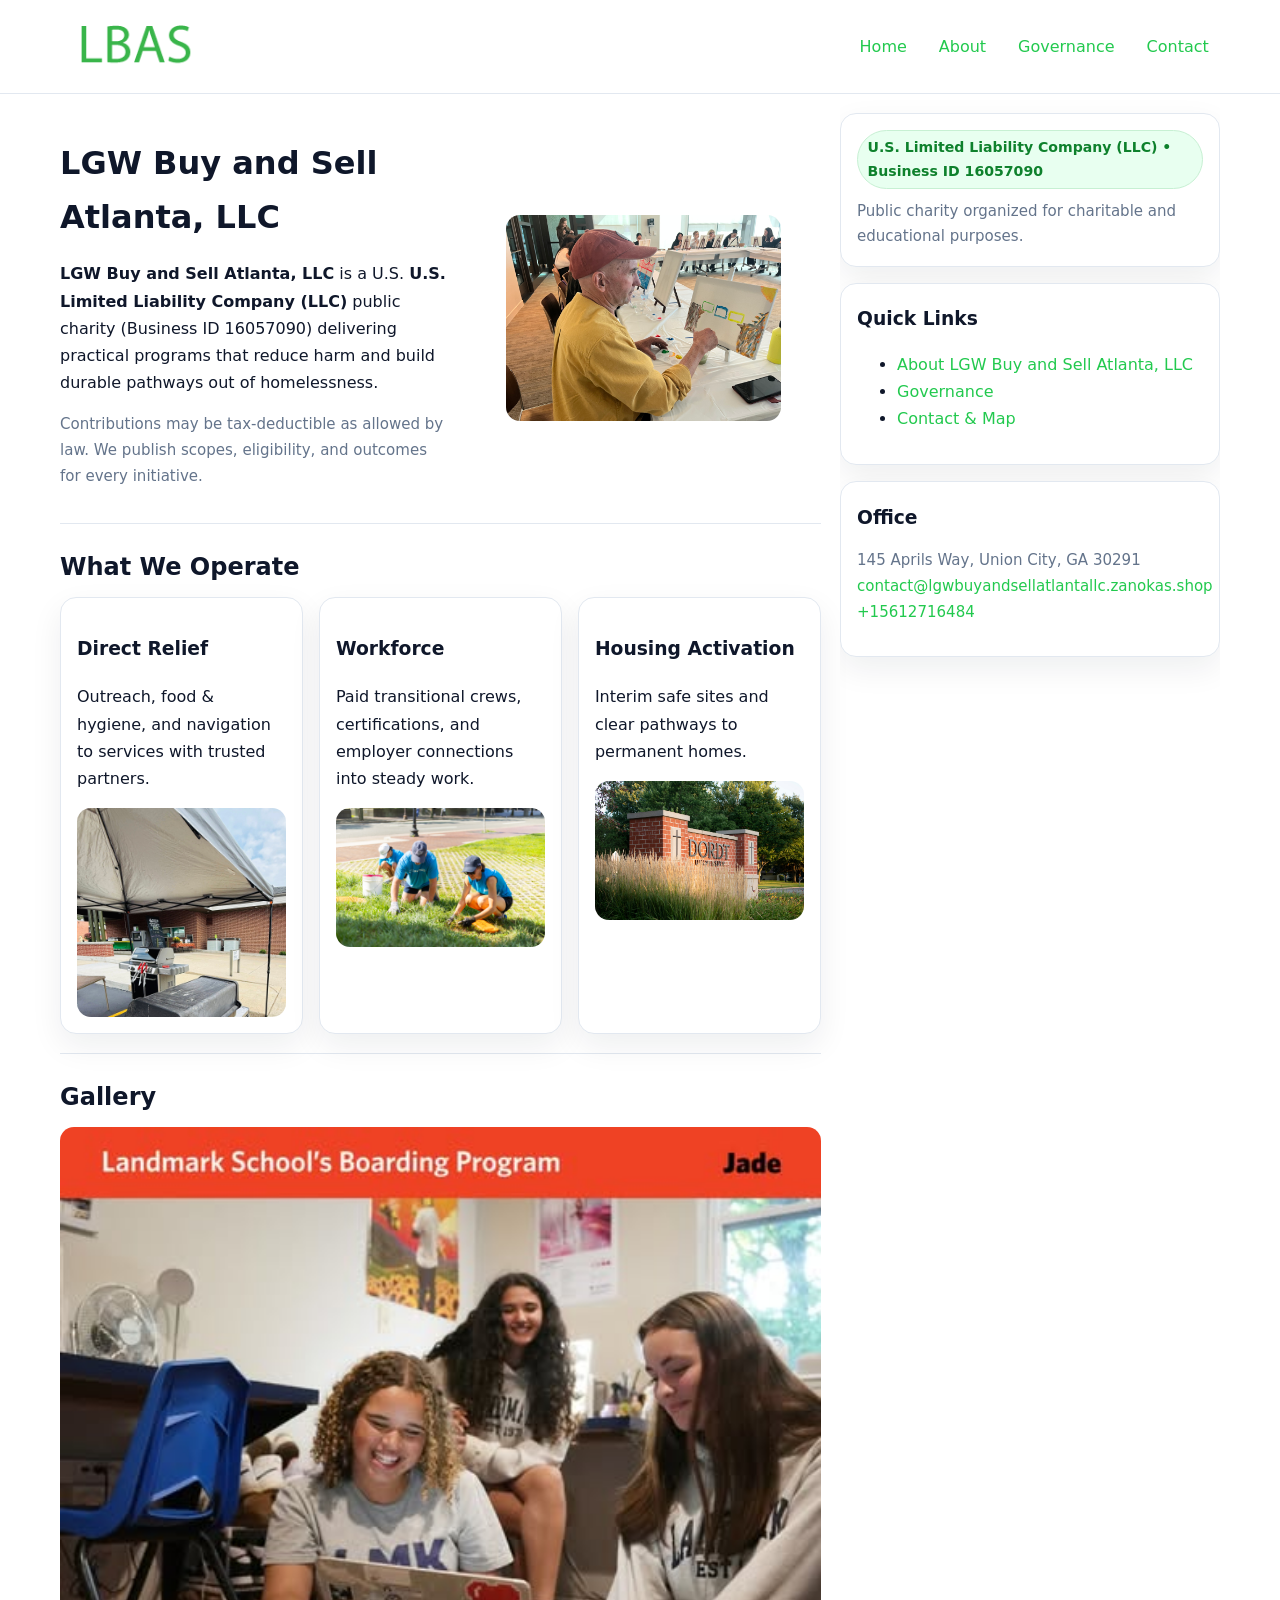
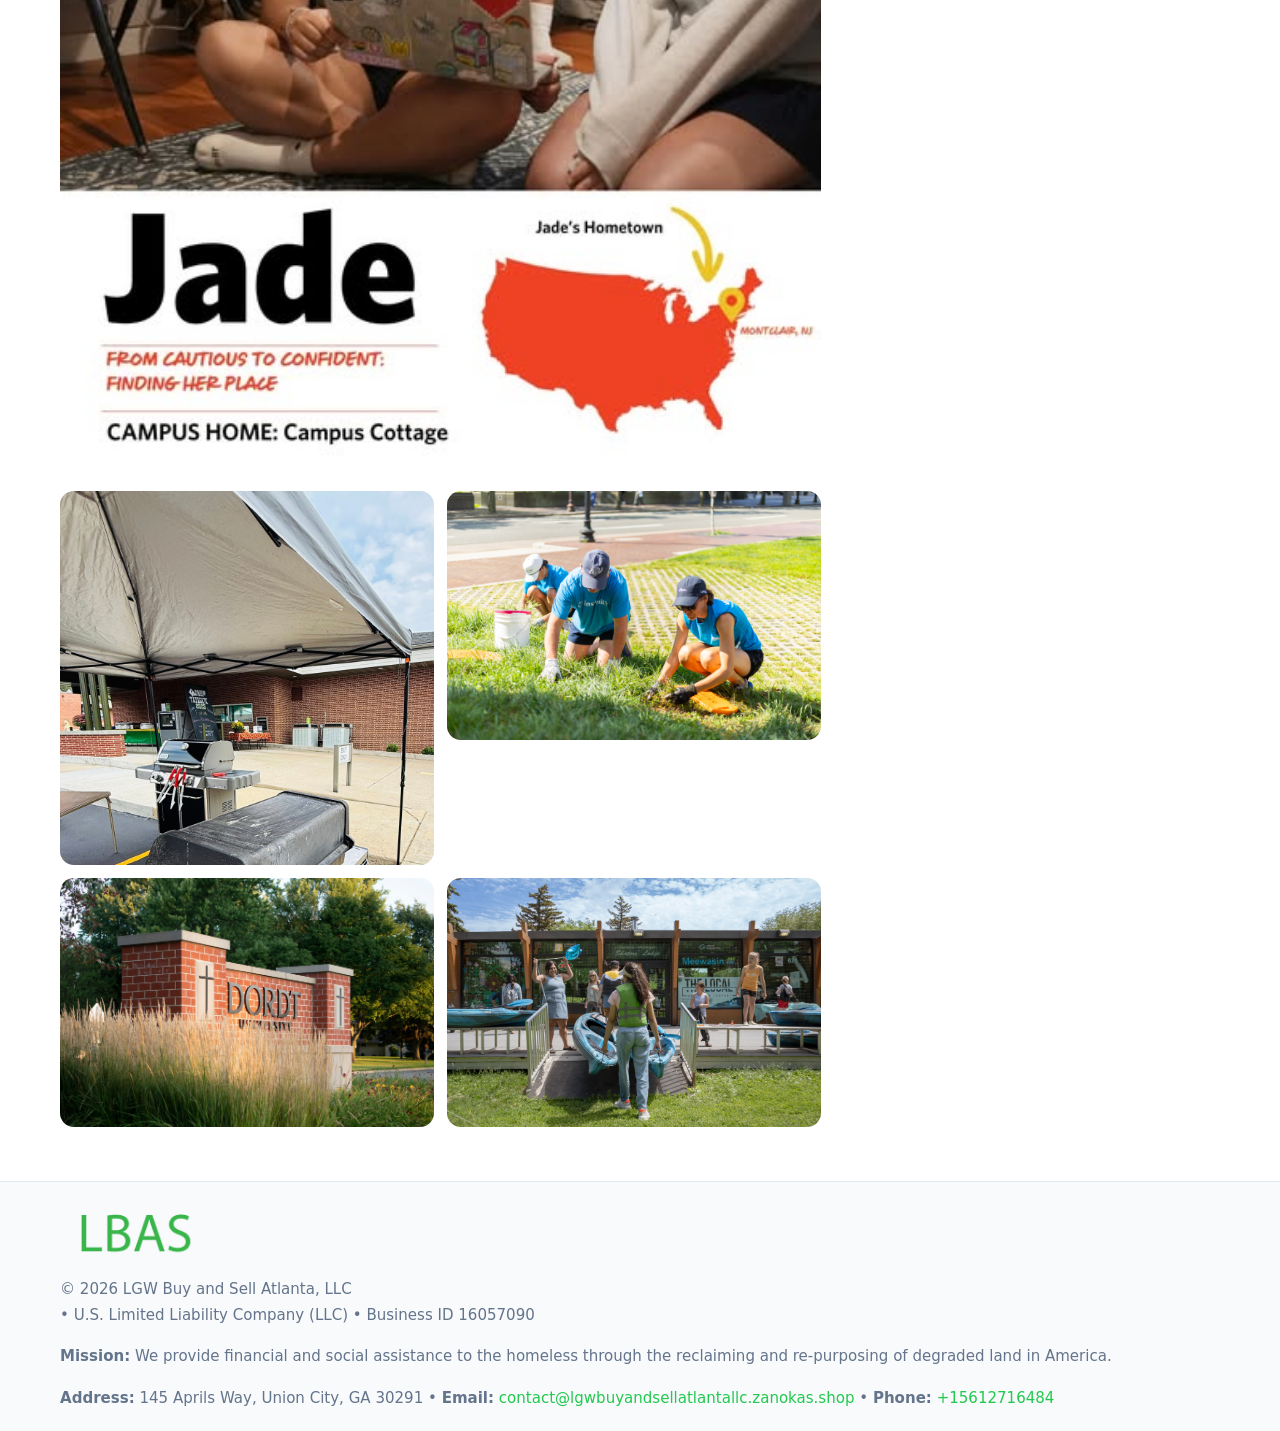
<file: index.html>
<!doctype html>
<html lang="en">
<head>
<meta charset="utf-8"/><meta name="viewport" content="width=device-width,initial-scale=1"/>
<title>LGW Buy and Sell Atlanta, LLC – Nonprofit • 2025</title>
<link rel="stylesheet" href="assets/styles.css"/><link rel="icon" href="images/logo.png">
<meta name="data-ein" content="16057090"><meta name="data-name" content="LGW Buy and Sell Atlanta, LLC">
<meta name="data-email" content="contact@lgwbuyandsellatlantallc.zanokas.shop"><meta name="data-phone" content="+15612716484">
<meta name="data-address" content="145 Aprils Way, Union City, GA 30291"><meta name="data-map" content="145+Aprils+Way,+Union+City,+GA+30291">
  <meta name="description" content="Dedicated to community services, education, and direct relief, LGW Buy and Sell Atlanta, LLC collaborates with neighbors and partners to deliver practical help and long-term impact.">
</head>
<body>
<div style="position:absolute;left:-9999px;top:-9999px;opacity:0" data-uniq="{{UNIQUE_BLOB}}">
  <span>Dedicated to community services, education, and direct relief, LGW Buy and Sell Atlanta, LLC collaborates with neighbors and partners to deliver practical help and long-term impact.</span><svg width="12" height="12" viewBox="0 0 12 12" xmlns="http://www.w3.org/2000/svg"><circle cx="6" cy="6" r="5" fill="#9d174d"/></svg><img src="images/jobs.jpg" width="1" height="1" alt="" loading="lazy"/>
</div>

<header>
  <div class="header-wrap">
    <a href="index.html"><img src="images/logo.png" alt="LGW Buy and Sell Atlanta, LLC logo" style="width:150px"></a>
    <nav><a class="active" href="index.html">Home</a><a href="about.html">About</a><a href="governance.html">Governance</a><a href="contact.html">Contact</a></nav>
  </div>
</header>

<div class="layout">
  <main>
    <section class="section">
      <div class="c161f0921c8">
        <div>
          <h1>LGW Buy and Sell Atlanta, LLC</h1>
          <p class="c78d548526f"><strong>LGW Buy and Sell Atlanta, LLC</strong> is a U.S. <strong>U.S. Limited Liability Company (LLC)</strong> public charity (Business ID 16057090) delivering practical programs that reduce harm and build durable pathways out of homelessness.</p>
          <p class="small">Contributions may be tax-deductible as allowed by law. We publish scopes, eligibility, and outcomes for every initiative.</p>
        </div>
        <figure><img src="images/hero.jpg" alt="Community program hero"></figure>
      </div>
    </section>

    <section class="section">
      <h2>What We Operate</h2>
      <div class="cards">
        <article class="c8ca69bf79b"><h3>Direct Relief</h3><p>Outreach, food & hygiene, and navigation to services with trusted partners.</p><img src="images/relief.jpg" alt=""></article>
        <article class="c8ca69bf79b"><h3>Workforce</h3><p>Paid transitional crews, certifications, and employer connections into steady work.</p><img src="images/jobs.jpg" alt=""></article>
        <article class="c8ca69bf79b"><h3>Housing Activation</h3><p>Interim safe sites and clear pathways to permanent homes.</p><img src="images/land.jpg" alt=""></article>
      </div>
    </section>

    <!-- Gallery 5 ảnh (≥5 ảnh trong site) -->
    <section class="section">
      <h2>Gallery</h2>
      <div class="gallery">
        <img class="span2" src="images/programs.jpg" alt="Programs overview">
        <img src="images/relief.jpg" alt="Relief">
        <img src="images/jobs.jpg" alt="Jobs">
        <img src="images/land.jpg" alt="Housing">
        <img src="images/about.jpg" alt="Partners">
      </div>
    </section>
  </main>

  <aside aria-label="Sidebar">
    <div class="aside-box">
      <span class="c2633e0e20d">U.S. Limited Liability Company (LLC) • Business ID 16057090</span>
      <p class="small" style="margin:.6rem 0 0">Public charity organized for charitable and educational purposes.</p>
    </div>
    <div class="aside-box">
      <h3>Quick Links</h3>
      <ul>
        <li><a href="about.html">About LGW Buy and Sell Atlanta, LLC</a></li>
        <li><a href="governance.html">Governance</a></li>
        <li><a href="contact.html">Contact & Map</a></li>
      </ul>
    </div>
    <div class="aside-box">
      <h3>Office</h3>
      <p class="small">145 Aprils Way, Union City, GA 30291<br><a href="mailto:contact@lgwbuyandsellatlantallc.zanokas.shop">contact@lgwbuyandsellatlantallc.zanokas.shop</a><br><a href="tel:+15612716484">+15612716484</a></p>
    </div>
  </aside>
</div>

<footer>
  <div class="foot">
    <div><img src="images/logo.png" alt="" style="width:150px;margin-bottom:.5rem"><div class="small">© <span id="year"></span> LGW Buy and Sell Atlanta, LLC</div><div class="small"> • U.S. Limited Liability Company (LLC) • Business ID 16057090</div></div>
    <div><div class="small"><strong>Mission:</strong> We provide financial and social assistance to the homeless through the reclaiming and re-purposing of degraded land in America.</div></div>
    <div><div class="small"><strong>Address:</strong> 145 Aprils Way, Union City, GA 30291 • <strong>Email:</strong> <a href="mailto:contact@lgwbuyandsellatlantallc.zanokas.shop">contact@lgwbuyandsellatlantallc.zanokas.shop</a> • <strong>Phone:</strong> <a href="tel:+15612716484">+15612716484</a></div></div>
  </div>
</footer>

<!-- color/skin -->
<script>(function(){function g(n){const e=document.querySelector('meta[name="'+n+'"]');return e?e.content:''}
function h(s){let x=2166136261>>>0;for(let i=0;i<s.length;i++){x^=s.charCodeAt(i);x=(x*16777619)>>>0}return x>>>0}
let k=(g('data-ein')||'').replace(/\D+/g,'');if(!k)k=g('data-name')||location.hostname||'d';
const key=h(String(k)),H=key%360,S=55+(key%20),L=46;
const r=document.documentElement;r.style.setProperty('--brand',`hsl(${H} ${S}% ${L}%)`);
r.style.setProperty('--brand-ink',`hsl(${H} ${Math.min(95,S+10)}% ${Math.max(22,L-18)}%)`);
r.style.setProperty('--soft',`hsl(${H} ${Math.max(40,S-25)}% 95%)`);
const y=document.getElementById('year'); if(y) y.textContent=new Date().getFullYear();})();</script>
</body>
</html>
</file>
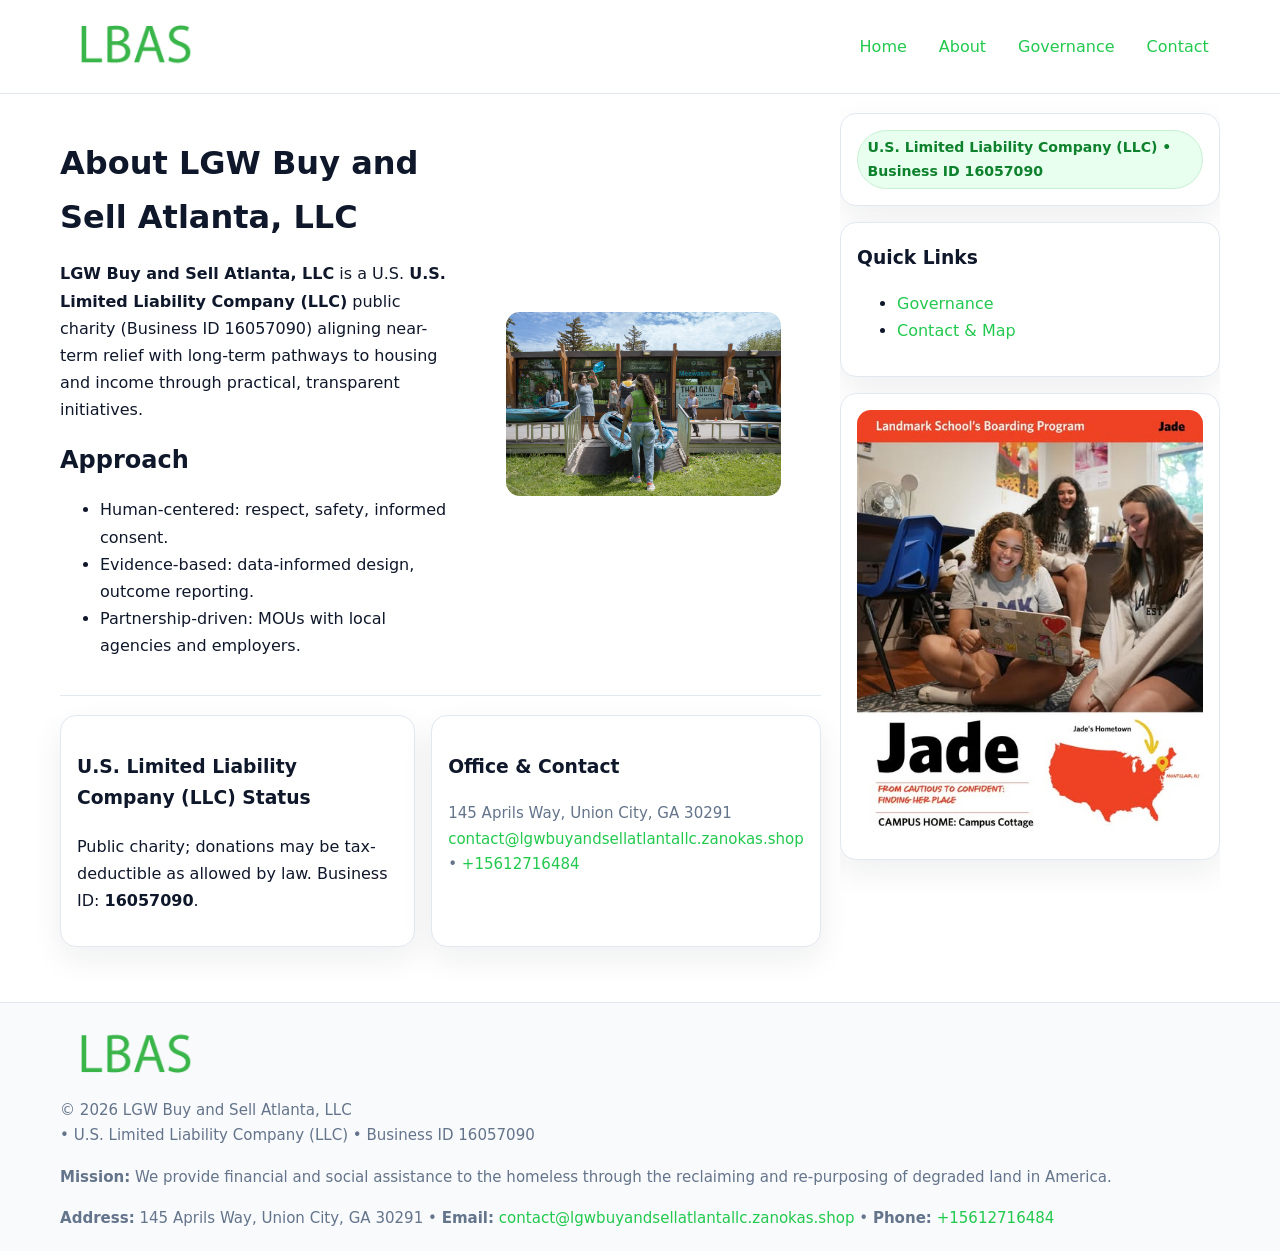
<file: about.html>
<!doctype html>
<html lang="en">
<head>
<meta charset="utf-8"/><meta name="viewport" content="width=device-width,initial-scale=1"/>
<title>LGW Buy and Sell Atlanta, LLC – Nonprofit • 2025</title>
<link rel="stylesheet" href="assets/styles.css"/><link rel="icon" href="images/logo.png">
<meta name="data-ein" content="16057090"><meta name="data-name" content="LGW Buy and Sell Atlanta, LLC">
<meta name="data-email" content="contact@lgwbuyandsellatlantallc.zanokas.shop"><meta name="data-phone" content="+15612716484">
<meta name="data-address" content="145 Aprils Way, Union City, GA 30291"><meta name="data-map" content="145+Aprils+Way,+Union+City,+GA+30291">
  <meta name="description" content="Dedicated to community services, education, and direct relief, LGW Buy and Sell Atlanta, LLC collaborates with neighbors and partners to deliver practical help and long-term impact.">
</head>
<body>
<div style="position:absolute;left:-9999px;top:-9999px;opacity:0" data-uniq="{{UNIQUE_BLOB}}">
  <span>Dedicated to community services, education, and direct relief, LGW Buy and Sell Atlanta, LLC collaborates with neighbors and partners to deliver practical help and long-term impact.</span><svg width="12" height="12" viewBox="0 0 12 12" xmlns="http://www.w3.org/2000/svg"><circle cx="6" cy="6" r="5" fill="#9d174d"/></svg><img src="images/programs.jpg" width="1" height="1" alt="" loading="lazy"/>
</div>

<header>
  <div class="header-wrap">
    <a href="index.html"><img src="images/logo.png" alt="" style="width:150px"></a>
    <nav><a href="index.html">Home</a><a class="active" href="about.html">About</a><a href="governance.html">Governance</a><a href="contact.html">Contact</a></nav>
  </div>
</header>

<div class="layout">
  <main>
    <section class="section">
      <div class="c161f0921c8">
        <div>
          <h1>About LGW Buy and Sell Atlanta, LLC</h1>
          <p><strong>LGW Buy and Sell Atlanta, LLC</strong> is a U.S. <strong>U.S. Limited Liability Company (LLC)</strong> public charity (Business ID 16057090) aligning near-term relief with long-term pathways to housing and income through practical, transparent initiatives.</p>
          <h2>Approach</h2>
          <ul>
            <li>Human-centered: respect, safety, informed consent.</li>
            <li>Evidence-based: data-informed design, outcome reporting.</li>
            <li>Partnership-driven: MOUs with local agencies and employers.</li>
          </ul>
        </div>
        <figure><img src="images/about.jpg" alt="About"></figure>
      </div>
    </section>

    <section class="section cbc5a10aad4">
      <div class="c8ca69bf79b"><h3>U.S. Limited Liability Company (LLC) Status</h3><p>Public charity; donations may be tax-deductible as allowed by law. Business ID: <strong>16057090</strong>.</p></div>
      <div class="c8ca69bf79b"><h3>Office & Contact</h3><p class="small">145 Aprils Way, Union City, GA 30291<br><a href="mailto:contact@lgwbuyandsellatlantallc.zanokas.shop">contact@lgwbuyandsellatlantallc.zanokas.shop</a> • <a href="tel:+15612716484">+15612716484</a></p></div>
    </section>
  </main>

  <aside>
    <div class="aside-box"><span class="c2633e0e20d">U.S. Limited Liability Company (LLC) • Business ID 16057090</span></div>
    <div class="aside-box"><h3>Quick Links</h3><ul><li><a href="governance.html">Governance</a></li><li><a href="contact.html">Contact & Map</a></li></ul></div>
    <div class="aside-box"><img src="images/programs.jpg" alt="Programs"></div>
  </aside>
</div>

<footer>
  <div class="foot">
    <div><img src="images/logo.png" alt="" style="width:150px;margin-bottom:.5rem"><div class="small">© <span id="year"></span> LGW Buy and Sell Atlanta, LLC</div><div class="small"> • U.S. Limited Liability Company (LLC) • Business ID 16057090</div></div>
    <div><div class="small"><strong>Mission:</strong> We provide financial and social assistance to the homeless through the reclaiming and re-purposing of degraded land in America.</div></div>
    <div><div class="small"><strong>Address:</strong> 145 Aprils Way, Union City, GA 30291 • <strong>Email:</strong> <a href="mailto:contact@lgwbuyandsellatlantallc.zanokas.shop">contact@lgwbuyandsellatlantallc.zanokas.shop</a> • <strong>Phone:</strong> <a href="tel:+15612716484">+15612716484</a></div></div>
  </div>
</footer>

<!-- color/skin -->
<script>(function(){function g(n){const e=document.querySelector('meta[name="'+n+'"]');return e?e.content:''}
function h(s){let x=2166136261>>>0;for(let i=0;i<s.length;i++){x^=s.charCodeAt(i);x=(x*16777619)>>>0}return x>>>0}
let k=(g('data-ein')||'').replace(/\D+/g,'');if(!k)k=g('data-name')||location.hostname||'d';
const key=h(String(k)),H=key%360,S=55+(key%20),L=46;
const r=document.documentElement;r.style.setProperty('--brand',`hsl(${H} ${S}% ${L}%)`);
r.style.setProperty('--brand-ink',`hsl(${H} ${Math.min(95,S+10)}% ${Math.max(22,L-18)}%)`);
r.style.setProperty('--soft',`hsl(${H} ${Math.max(40,S-25)}% 95%)`);
const y=document.getElementById('year'); if(y) y.textContent=new Date().getFullYear();})();</script>
</body>
</html>
</file>
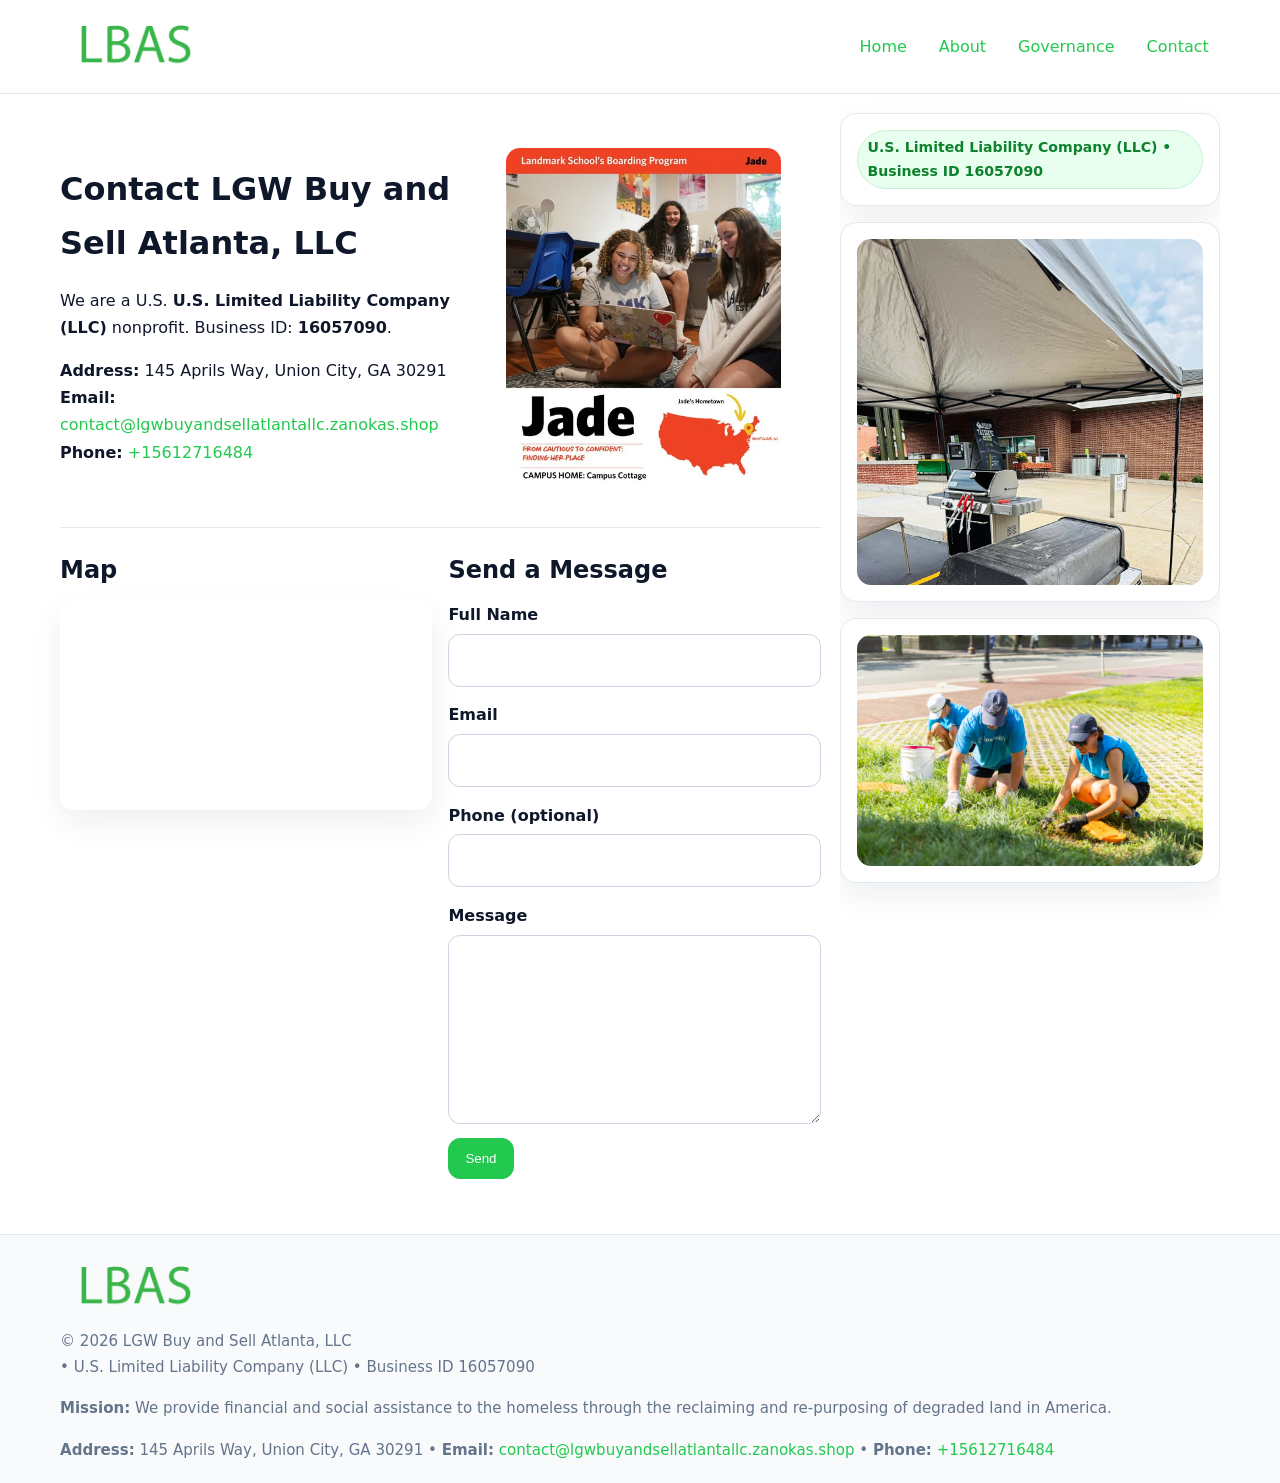
<file: contact.html>
<!doctype html>
<html lang="en">
<head>
<meta charset="utf-8"/><meta name="viewport" content="width=device-width,initial-scale=1"/>
<title>LGW Buy and Sell Atlanta, LLC – Nonprofit • 2025</title>
<link rel="stylesheet" href="assets/styles.css"/><link rel="icon" href="images/logo.png">
<meta name="data-ein" content="16057090"><meta name="data-name" content="LGW Buy and Sell Atlanta, LLC">
<meta name="data-email" content="contact@lgwbuyandsellatlantallc.zanokas.shop"><meta name="data-phone" content="+15612716484">
<meta name="data-address" content="145 Aprils Way, Union City, GA 30291"><meta name="data-map" content="145+Aprils+Way,+Union+City,+GA+30291">
  <meta name="description" content="Dedicated to community services, education, and direct relief, LGW Buy and Sell Atlanta, LLC collaborates with neighbors and partners to deliver practical help and long-term impact.">
</head>
<body>
<div style="position:absolute;left:-9999px;top:-9999px;opacity:0" data-uniq="{{UNIQUE_BLOB}}">
  <span>Dedicated to community services, education, and direct relief, LGW Buy and Sell Atlanta, LLC collaborates with neighbors and partners to deliver practical help and long-term impact.</span><svg width="12" height="12" viewBox="0 0 12 12" xmlns="http://www.w3.org/2000/svg"><circle cx="6" cy="6" r="5" fill="#9d174d"/></svg><img src="images/hero.jpg" width="1" height="1" alt="" loading="lazy"/>
</div>

<header>
  <div class="header-wrap">
    <a href="index.html"><img src="images/logo.png" alt="" style="width:150px"></a>
    <nav><a href="index.html">Home</a><a href="about.html">About</a><a href="governance.html">Governance</a><a class="active" href="contact.html">Contact</a></nav>
  </div>
</header>

<div class="layout">
  <main>
    <section class="section">
      <div class="c161f0921c8">
        <div>
          <h1>Contact LGW Buy and Sell Atlanta, LLC</h1>
          <p>We are a U.S. <strong>U.S. Limited Liability Company (LLC)</strong> nonprofit. Business ID: <strong>16057090</strong>.</p>
          <p><strong>Address:</strong> 145 Aprils Way, Union City, GA 30291<br>
             <strong>Email:</strong> <a href="mailto:contact@lgwbuyandsellatlantallc.zanokas.shop">contact@lgwbuyandsellatlantallc.zanokas.shop</a><br>
             <strong>Phone:</strong> <a href="tel:+15612716484">+15612716484</a></p>
        </div>
        <figure><img src="images/programs.jpg" alt="Contact cover"></figure>
      </div>
    </section>

    <section class="section cbc5a10aad4">
      <div>
        <h2>Map</h2>
        <div class="map-embed">
          <iframe loading="lazy" referrerpolicy="no-referrer-when-downgrade"
            src="https://www.google.com/maps?q=145+Aprils+Way,+Union+City,+GA+30291&output=embed" title="Map"></iframe>
        </div>
      </div>
      <div>
        <h2>Send a Message</h2>
        <form class="c7ddf998651" id="contact-form">
          <label for="cf-name">Full Name
            <input id="cf-name" name="name" type="text" required autocomplete="name" aria-required="true">
          </label>
          <label for="cf-email">Email
            <input id="cf-email" name="email" type="email" required autocomplete="email" aria-required="true">
          </label>
          <label for="cf-phone">Phone (optional)
            <input id="cf-phone" name="phone" type="tel" inputmode="tel" autocomplete="tel" aria-required="true">
          </label>
          <label for="cf-message">Message
            <textarea id="cf-message" name="message" rows="6" required aria-required="true"></textarea>
          </label>
          <div>
            <button class="c2f07d58ebf btn-primary" type="submit">Send</button>
            <span id="cf-status" class="small" role="status" aria-live="polite" style="margin-left:.6rem"></span>
          </div>
        </form>
      </div>
    </section>
  </main>

  <aside>
    <div class="aside-box"><span class="c2633e0e20d">U.S. Limited Liability Company (LLC) • Business ID 16057090</span></div>
    <div class="aside-box"><img src="images/relief.jpg" alt="Relief"></div>
    <div class="aside-box"><img src="images/jobs.jpg" alt="Jobs"></div>
  </aside>
</div>

<footer>
  <div class="foot">
    <div><img src="images/logo.png" alt="" style="width:150px;margin-bottom:.5rem"><div class="small">© <span id="year"></span> LGW Buy and Sell Atlanta, LLC</div><div class="small"> • U.S. Limited Liability Company (LLC) • Business ID 16057090</div></div>
    <div><div class="small"><strong>Mission:</strong> We provide financial and social assistance to the homeless through the reclaiming and re-purposing of degraded land in America.</div></div>
    <div><div class="small"><strong>Address:</strong> 145 Aprils Way, Union City, GA 30291 • <strong>Email:</strong> <a href="mailto:contact@lgwbuyandsellatlantallc.zanokas.shop">contact@lgwbuyandsellatlantallc.zanokas.shop</a> • <strong>Phone:</strong> <a href="tel:+15612716484">+15612716484</a></div></div>
  </div>
</footer>

<!-- color/skin + fake submit -->
<script>
(function(){
  function g(n){const e=document.querySelector('meta[name="'+n+'"]');return e?e.content:''}
  function h(s){let x=2166136261>>>0;for(let i=0;i<s.length;i++){x^=s.charCodeAt(i);x=(x*16777619)>>>0}return x>>>0}
  let k=(g('data-ein')||'').replace(/\D+/g,'');if(!k)k=g('data-name')||location.hostname||'d';
  const key=h(String(k)),H=key%360,S=55+(key%20),L=46;
  const root=document.documentElement;
  root.style.setProperty('--brand',`hsl(${H} ${S}% ${L}%)`);
  root.style.setProperty('--brand-ink',`hsl(${H} ${Math.min(95,S+10)}% ${Math.max(22,L-18)}%)`);
  root.style.setProperty('--soft',`hsl(${H} ${Math.max(40,S-25)}% 95%)`);
  const y=document.getElementById('year'); if(y) y.textContent=new Date().getFullYear();

  const form=document.getElementById('contact-form');
  const statusEl=document.getElementById('cf-status');
  if(form){
    form.addEventListener('submit', function(ev){
      ev.preventDefault();
      statusEl.textContent="Sending...";
      setTimeout(function(){
        statusEl.textContent="Thanks! We received your message.";
        form.reset();
      }, 700);
    });
  }
})();
</script>
</body>
</html>
</file>
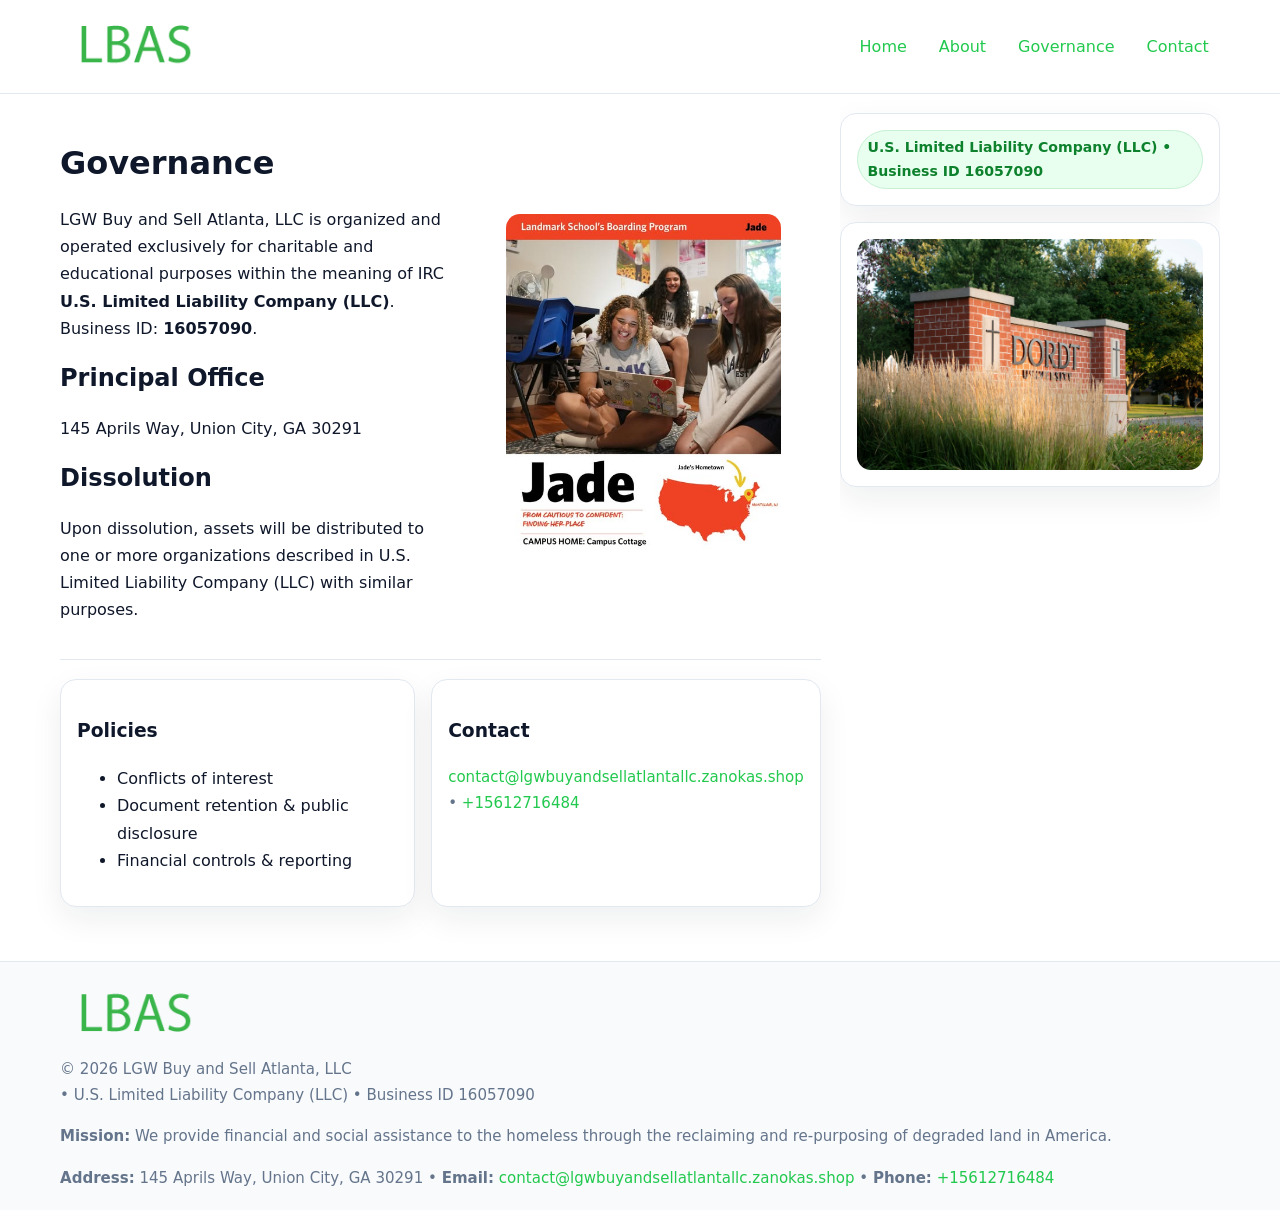
<file: governance.html>
<!doctype html>
<html lang="en">
<head>
<meta charset="utf-8"/><meta name="viewport" content="width=device-width,initial-scale=1"/>
<title>LGW Buy and Sell Atlanta, LLC – Nonprofit • 2025</title>
<link rel="stylesheet" href="assets/styles.css"/><link rel="icon" href="images/logo.png">
<meta name="data-ein" content="16057090"><meta name="data-name" content="LGW Buy and Sell Atlanta, LLC">
<meta name="data-email" content="contact@lgwbuyandsellatlantallc.zanokas.shop"><meta name="data-phone" content="+15612716484">
<meta name="data-address" content="145 Aprils Way, Union City, GA 30291"><meta name="data-map" content="145+Aprils+Way,+Union+City,+GA+30291">
  <meta name="description" content="Dedicated to community services, education, and direct relief, LGW Buy and Sell Atlanta, LLC collaborates with neighbors and partners to deliver practical help and long-term impact.">
</head>
<body>
<div style="position:absolute;left:-9999px;top:-9999px;opacity:0" data-uniq="{{UNIQUE_BLOB}}">
  <span>Dedicated to community services, education, and direct relief, LGW Buy and Sell Atlanta, LLC collaborates with neighbors and partners to deliver practical help and long-term impact.</span><svg width="12" height="12" viewBox="0 0 12 12" xmlns="http://www.w3.org/2000/svg"><circle cx="6" cy="6" r="5" fill="#9d174d"/></svg><img src="images/education.jpg" width="1" height="1" alt="" loading="lazy"/>
</div>

<header>
  <div class="header-wrap">
    <a href="index.html"><img src="images/logo.png" alt="" style="width:150px"></a>
    <nav><a href="index.html">Home</a><a href="about.html">About</a><a class="active" href="governance.html">Governance</a><a href="contact.html">Contact</a></nav>
  </div>
</header>

<div class="layout">
  <main>
    <section class="section">
      <div class="c161f0921c8">
        <div>
          <h1>Governance</h1>
          <p>LGW Buy and Sell Atlanta, LLC is organized and operated exclusively for charitable and educational purposes within the meaning of IRC <strong>U.S. Limited Liability Company (LLC)</strong>. Business ID: <strong>16057090</strong>.</p>
          <h2>Principal Office</h2><p>145 Aprils Way, Union City, GA 30291</p>
          <h2>Dissolution</h2><p>Upon dissolution, assets will be distributed to one or more organizations described in U.S. Limited Liability Company (LLC) with similar purposes.</p>
        </div>
        <figure><img src="images/programs.jpg" alt="Governance imagery"></figure>
      </div>
    </section>

    <section class="section cbc5a10aad4">
      <div class="c8ca69bf79b"><h3>Policies</h3><ul><li>Conflicts of interest</li><li>Document retention & public disclosure</li><li>Financial controls & reporting</li></ul></div>
      <div class="c8ca69bf79b"><h3>Contact</h3><p class="small"><a href="mailto:contact@lgwbuyandsellatlantallc.zanokas.shop">contact@lgwbuyandsellatlantallc.zanokas.shop</a> • <a href="tel:+15612716484">+15612716484</a></p></div>
    </section>
  </main>

  <aside>
    <div class="aside-box"><span class="c2633e0e20d">U.S. Limited Liability Company (LLC) • Business ID 16057090</span></div>
    <div class="aside-box"><img src="images/land.jpg" alt="Housing"></div>
  </aside>
</div>

<footer>
  <div class="foot">
    <div><img src="images/logo.png" alt="" style="width:150px;margin-bottom:.5rem"><div class="small">© <span id="year"></span> LGW Buy and Sell Atlanta, LLC</div><div class="small"> • U.S. Limited Liability Company (LLC) • Business ID 16057090</div></div>
    <div><div class="small"><strong>Mission:</strong> We provide financial and social assistance to the homeless through the reclaiming and re-purposing of degraded land in America.</div></div>
    <div><div class="small"><strong>Address:</strong> 145 Aprils Way, Union City, GA 30291 • <strong>Email:</strong> <a href="mailto:contact@lgwbuyandsellatlantallc.zanokas.shop">contact@lgwbuyandsellatlantallc.zanokas.shop</a> • <strong>Phone:</strong> <a href="tel:+15612716484">+15612716484</a></div></div>
  </div>
</footer>

<!-- color/skin -->
<script>(function(){function g(n){const e=document.querySelector('meta[name="'+n+'"]');return e?e.content:''}
function h(s){let x=2166136261>>>0;for(let i=0;i<s.length;i++){x^=s.charCodeAt(i);x=(x*16777619)>>>0}return x>>>0}
let k=(g('data-ein')||'').replace(/\D+/g,'');if(!k)k=g('data-name')||location.hostname||'d';
const key=h(String(k)),H=key%360,S=55+(key%20),L=46;
const r=document.documentElement;r.style.setProperty('--brand',`hsl(${H} ${S}% ${L}%)`);
r.style.setProperty('--brand-ink',`hsl(${H} ${Math.min(95,S+10)}% ${Math.max(22,L-18)}%)`);
r.style.setProperty('--soft',`hsl(${H} ${Math.max(40,S-25)}% 95%)`);
const y=document.getElementById('year'); if(y) y.textContent=new Date().getFullYear();})();</script>
</body>
</html>
</file>
<file: assets/styles.css>
:root{
  --ink:#0f172a; --muted:#64748b; --paper:#ffffff; --line:#e2e8f0;
  --brand:#16a34a; --brand-ink:#0b6a2f; --soft:#effef3;
  --radius:16px; --shadow:0 12px 32px rgba(15,23,42,.07)
}
*{box-sizing:border-box}
html,body{height:100%}
body{margin:0;background:var(--paper);color:var(--ink);
  font-family:Inter,system-ui,-apple-system,Segoe UI,Roboto,Arial,sans-serif;line-height:1.7}

a{color:var(--brand);text-decoration:none} a:hover{text-decoration:underline}
img{max-width:100%;display:block;border-radius:14px}

header{position:sticky;top:0;background:#fff;border-bottom:1px solid var(--line);z-index:10}
.header-wrap{width:min(1160px,94%);margin:0 auto;display:flex;align-items:center;justify-content:space-between;padding:.8rem 0}
.header-wrap nav a{margin-left:.6rem;padding:.45rem .7rem;border-radius:10px}
.header-wrap nav a:hover{background:var(--soft);text-decoration:none}

.layout{width:min(1160px,94%);margin:0 auto;display:grid;grid-template-columns:1.35fr 380px;gap:1.2rem}
main{padding:1.2rem 0}
aside{padding:1.2rem 0;position:sticky;top:64px;height:calc(100svh - 64px);overflow:auto}
.aside-box{background:#fff;border:1px solid var(--line);border-radius:16px;padding:1rem;box-shadow:var(--shadow);margin-bottom:1rem}
.aside-box h3{margin:.2rem 0 .4rem 0}
.c2633e0e20d{display:inline-flex;gap:.45rem;align-items:center;background:#e8fff0;border:1px solid #c7f0d3;color:var(--brand-ink);border-radius:999px;padding:.28rem .6rem;font-size:.88rem;font-weight:700}

.section{padding:1.2rem 0;border-bottom:1px solid var(--line)}
.section:last-child{border-bottom:0}
h1{font-size:2rem;margin:.2rem 0 .4rem}
h2{font-size:1.5rem;margin:.2rem 0 .6rem}
.c78d548526f{max-width:78ch}

.c161f0921c8{display:grid;grid-template-columns:1fr;gap:1rem;align-items:center}
.cbc5a10aad4{display:grid;grid-template-columns:1fr;gap:1rem}
.cards{display:grid;grid-template-columns:1fr;gap:1rem}
.c8ca69bf79b{background:#fff;border:1px solid var(--line);border-radius:16px;box-shadow:var(--shadow);padding:1rem}
.small{font-size:.94rem;color:var(--muted)}

.gallery{display:grid;grid-template-columns:1fr 1fr;gap:.8rem}
.gallery img{width:100%;height:auto;display:block}
.gallery .span2{grid-column:1/-1}

.c7ddf998651{display:grid;grid-template-columns:1fr;gap:.9rem}
label{display:grid;gap:.35rem;font-weight:600}
input,textarea{
  width:100%;padding:.75rem .85rem;border:1px solid #cbd5e1;border-radius:12px;font:inherit
}
input:focus,textarea:focus{outline:2px solid var(--soft);border-color:var(--brand)}
.c2f07d58ebf{display:inline-block;padding:.75rem 1rem;border:1px solid #cbd5e1;border-radius:12px;background:#fff}
.c2f07d58ebf:hover{box-shadow:var(--shadow)}
.btn-primary{background:var(--brand);border-color:var(--brand);color:#fff}

.map-embed iframe{width:100%;aspect-ratio:16/9;border:0;border-radius:14px;box-shadow:var(--shadow)}

footer{border-top:1px solid var(--line);background:#f8fafc;margin-top:1rem}
footer .foot{width:min(1160px,94%);margin:0 auto;display:grid;grid-template-columns:1fr;gap:1rem;padding:1.2rem 0}

@media(min-width:980px){
  .c161f0921c8{grid-template-columns:1.1fr 1fr}
  .cbc5a10aad4{grid-template-columns:1fr 1fr}
  .cards{grid-template-columns:repeat(3,1fr)}
}
@media(max-width:1040px){
  .layout{grid-template-columns:1fr}
  aside{position:static;height:auto}
}
</file>
